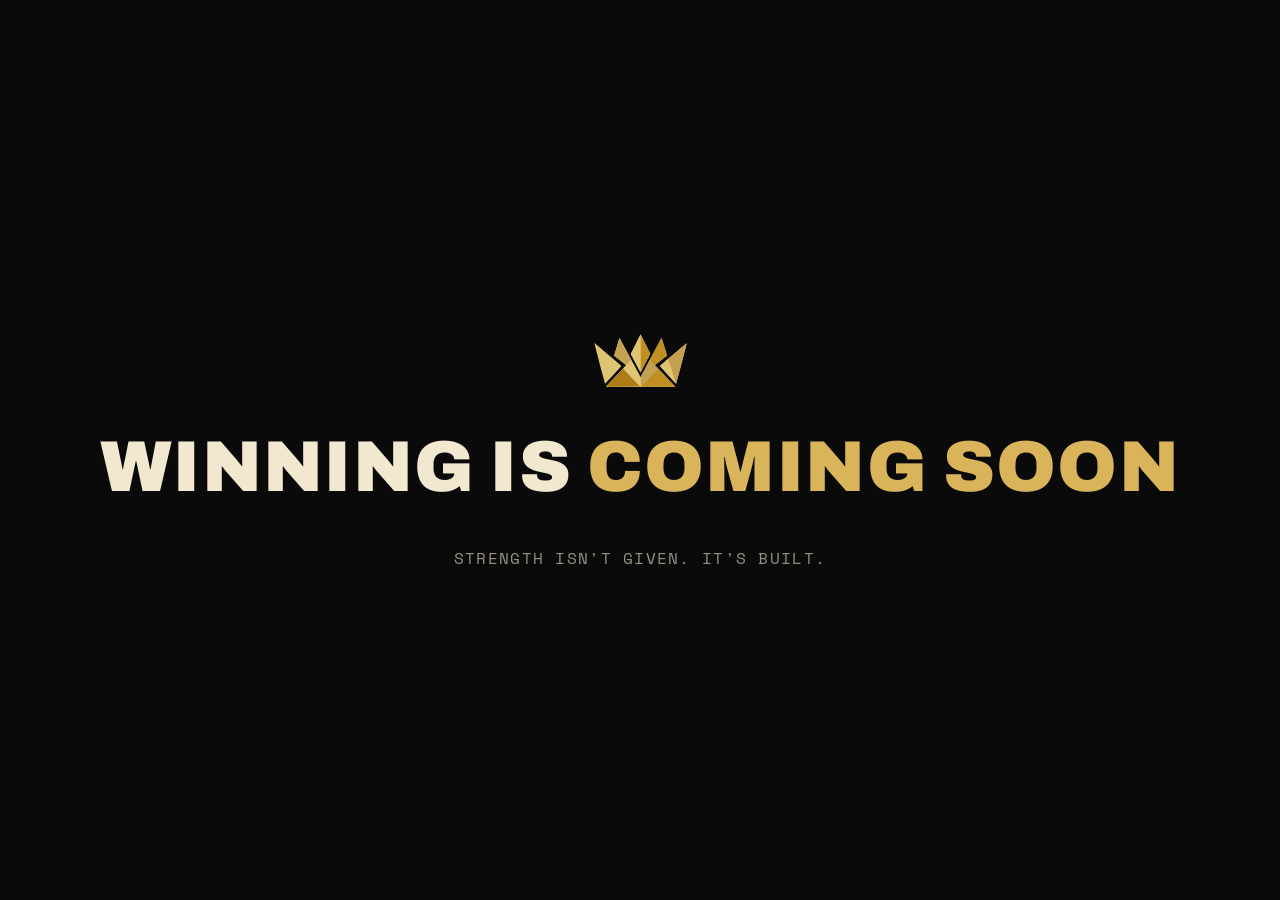
<file: index.html>
<!doctype html>
<html lang="en">
<head>
<meta charset="UTF-8">
<meta name="viewport" content="width=device-width, initial-scale=1.0">
<title>WINNING — Coming Soon</title>
<meta name="description" content="WINNING funds access and elite-level opportunity for young athletes in combat sports, gymnastics, and climbing.">
<link rel="icon" type="image/svg+xml" href="favicon.svg">
<link rel="icon" type="image/png" sizes="32x32" href="favicon-32.png">
<link rel="icon" type="image/png" sizes="16x16" href="favicon-16.png">
<link rel="apple-touch-icon" sizes="180x180" href="apple-touch-icon.png">
<link rel="preconnect" href="https://fonts.googleapis.com">
<link rel="preconnect" href="https://fonts.gstatic.com" crossorigin>
<link href="https://fonts.googleapis.com/css2?family=Archivo:wght@400;700;900&family=Space+Mono:wght@400;700&display=swap" rel="stylesheet">
<style>
  :root {
    --ink: #0a0a0a;
    --crown-gold: #d9b45a;
    --light-gold: #e3bc5b;
    --bone: #f2e7cf;
    --slate-gold: #3a342a;
  }

  * { box-sizing: border-box; }

  html, body {
    margin: 0;
    padding: 0;
    height: 100%;
    background: var(--ink);
  }

  body {
    display: flex;
    flex-direction: column;
    align-items: center;
    justify-content: center;
    min-height: 100svh;
    gap: clamp(1.5rem, 4vw, 2.5rem);
    padding: 2rem;
    text-align: center;
  }

  .crown {
    width: clamp(3.5rem, 8vw, 6rem);
    height: auto;
    opacity: 0;
    transform: translateY(0.6rem);
    animation: reveal 0.7s cubic-bezier(0.2, 0.7, 0.2, 1) forwards;
    animation-delay: 0.05s;
  }

  h1 {
    margin: 0;
    font-family: 'Archivo', Arial, sans-serif;
    font-weight: 900;
    text-transform: uppercase;
    letter-spacing: 0.02em;
    font-size: clamp(2.25rem, 7vw, 4.5rem);
    color: var(--bone);
    opacity: 0;
    transform: translateY(0.6rem);
    animation: reveal 0.7s cubic-bezier(0.2, 0.7, 0.2, 1) forwards;
    animation-delay: 0.18s;
  }

  h1 .accent {
    color: var(--crown-gold);
  }

  p.utility {
    margin: 0;
    font-family: 'Space Mono', 'SFMono-Regular', Consolas, monospace;
    font-size: clamp(0.85rem, 1.6vw, 1rem);
    letter-spacing: 0.08em;
    text-transform: uppercase;
    color: rgba(242, 231, 207, 0.6);
    opacity: 0;
    transform: translateY(0.6rem);
    animation: reveal 0.7s cubic-bezier(0.2, 0.7, 0.2, 1) forwards;
    animation-delay: 0.3s;
  }

  @keyframes reveal {
    to { opacity: 1; transform: translateY(0); }
  }

  @media (prefers-reduced-motion: reduce) {
    .crown, h1, p.utility {
      animation: none;
      opacity: 1;
      transform: none;
    }
  }
</style>
</head>
<body>

<svg class="crown" viewBox="0 0 1304 800" role="img" aria-label="WINNING crown mark">
  <path fill="#dfc474" fill-rule="evenodd" d="M658.52 62.30L660.69 61.58L665.76 69.55L791.82 318.76L791.82 327.45L778.78 347.73L759.94 389.75L752.70 398.44L671.56 557.82L659.24 575.93L526.67 324.55Z M373.09 110.12L380.33 117.36L629.54 582.45L642.58 611.43L659.24 638.24L938.16 117.36L946.12 109.39L1020.74 347.73L860.64 471.61L855.57 479.58L1104.78 741.83L1129.41 772.26L1122.89 774.43L189.80 772.98L190.53 767.91L213.71 741.83L464.37 478.13L299.20 349.18Z M32.60 179.66L42.02 184.73L397.72 486.83L381.78 508.56L178.21 730.96L174.59 727.34L165.90 686.77L123.88 537.54Z M1285.89 179.66L1282.99 199.95L1201.85 511.46L1143.90 727.34L1140.28 729.52L922.22 488.28L1025.81 397.72Z"></path>
  <path fill="#ac7d17" fill-rule="evenodd" d="M422.35 525.95L425.25 525.95L516.53 621.57L656.35 771.53L190.53 770.81Z"></path>
  <path fill="#bf8f22" fill-rule="evenodd" d="M659.97 68.10L701.99 147.79L701.99 153.58L717.92 178.21L717.92 184.01L757.04 255.00L762.84 272.39L777.33 295.57L778.78 304.27L788.92 318.76L788.92 326.00L781.68 334.69L783.12 337.59L778.78 340.49L774.43 354.98L765.74 365.12L767.19 368.02L757.04 388.30L749.80 397.00L744.00 412.93L710.68 470.89L706.33 485.38L699.09 492.62L690.40 515.80L683.15 521.60L684.60 525.95L660.69 568.69Z M942.50 115.91L946.12 115.19L948.30 118.81L948.30 127.50L956.99 147.79L1017.84 347.73L993.94 367.29L989.59 367.29L985.24 374.54L954.82 397.72L949.02 399.17L947.57 403.52L928.74 418.00L925.84 416.56L926.56 418.73L909.90 432.49L901.21 432.49L904.83 434.67L896.86 442.64L851.95 477.41L794.72 417.28L796.16 414.38L787.47 408.59L788.92 401.34L797.61 385.40L801.24 381.78L803.41 383.96L803.41 373.81L815.00 352.08L819.35 350.63L820.80 341.94L846.88 292.68L849.05 290.50L850.50 294.85L852.67 292.68L851.22 285.43L858.47 270.94L864.26 260.80L866.44 262.97L868.61 260.80L868.61 253.56L877.30 236.17L884.55 228.92L883.10 224.58L894.69 208.64L910.63 173.87L916.42 173.87L914.97 165.17L928.01 143.44L932.36 141.99L930.91 136.20Z M893.24 525.95L896.86 525.22L901.93 530.29L899.04 531.74L900.48 536.09L904.11 533.92L925.12 554.92L925.12 559.27L929.46 559.27L1116.37 757.77L1125.79 771.53L661.42 769.36Z"></path>
  <path fill="#c3a052" fill-rule="evenodd" d="M658.52 63.75L661.42 65.20L659.97 567.96L665.76 563.62L660.69 573.04L658.52 572.31Z M373.09 111.56L532.47 405.69L466.54 477.41L300.64 347.73Z M1284.44 181.11L1258.36 289.78L1141.72 728.07L1032.33 395.55Z M786.02 407.14L896.14 524.50L660.69 771.53L659.97 641.86Z"></path>
  <path fill="#dfc474" fill-rule="evenodd" d="M657.07 66.65L657.80 571.59L575.93 415.83L578.83 408.59L576.66 407.86L574.48 412.93L560.00 385.40L561.44 381.06L558.55 382.51L545.51 357.88L548.40 353.53L544.06 354.98L545.51 350.63L542.61 352.08L528.12 323.10Z M1030.88 397.00L1033.78 397.00L1046.82 436.12L1137.38 722.27L1127.96 715.75L1100.43 680.98L1059.86 640.41L925.12 489.72L928.74 483.20Z M531.02 408.59L629.54 588.25L654.17 638.96L659.97 643.31L659.97 770.81L657.80 772.98L192.70 772.98L658.52 770.81L425.25 525.95L431.04 515.80L446.26 503.49L468.72 478.13L470.16 472.34Z"></path>
  <path fill="#dbcc9f" fill-rule="evenodd" d="M1023.64 401.34L1026.54 401.34L1015.67 412.21L968.58 449.16Z M965.68 450.60L925.12 486.83L930.19 497.69L922.22 488.28Z M465.82 478.13L468.72 478.13L448.43 501.32L431.04 515.80L429.60 521.60L417.28 529.57Z"></path>
</svg>

<h1>WINNING is <span class="accent">Coming Soon</span></h1>
<p class="utility">Strength isn't given. It's built.</p>

</body>
</html>
</file>
